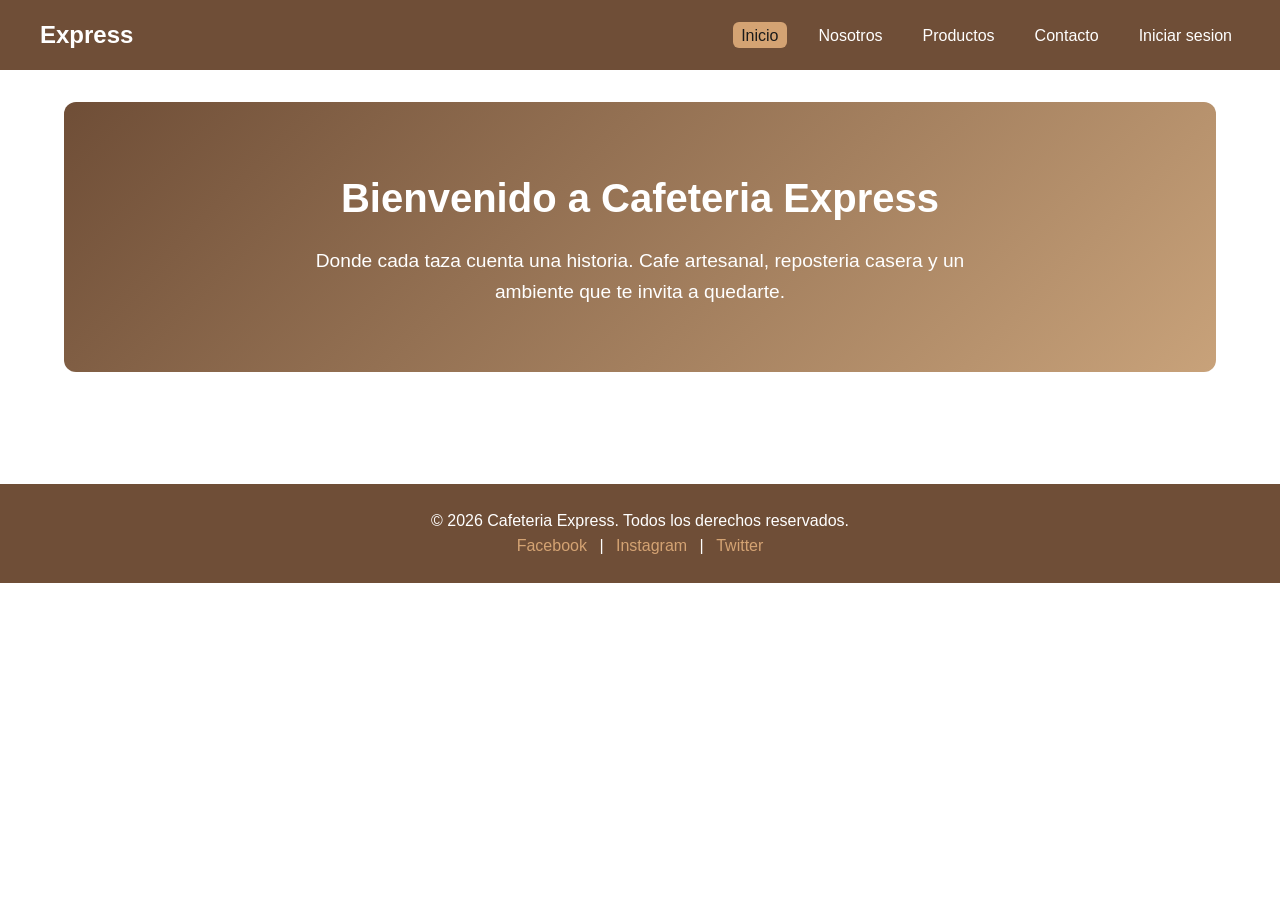
<file: index.html>
<!DOCTYPE html>
<html lang="es">
<head>
  <meta charset="UTF-8">
  <meta name="viewport" content="width=device-width, initial-scale=1.0">
  <meta name="description" content="Cafeteria Express: cafe artesanal, reposteria casera y un ambiente acogedor. Visitanos.">
  <meta name="robots" content="index, follow">
  <link rel="canonical" href="https://cafeteriaexpress.com/index.html">
  <title>Cafeteria Express | Inicio</title>
  <link rel="stylesheet" href="estilos.css">
</head>
<body>

  <header>
    <div class="header-contenedor">
      <a href="index.html" class="logo"> Express</a>
      <nav>
        <ul>
          <li><a href="index.html" class="activo">Inicio</a></li>
          <li><a href="nosotros.html">Nosotros</a></li>
          <li><a href="servicios.html">Productos</a></li>
          <li><a href="contacto.html">Contacto</a></li>
          <li><a href="login.html">Iniciar sesion</a></li>
        </ul>
      </nav>
    </div>
  </header>

  <main>
    <section class="hero">
      <h1>Bienvenido a Cafeteria Express</h1>
      <p>Donde cada taza cuenta una historia. Cafe artesanal, reposteria casera y un ambiente que te invita a quedarte.</p>
    </section>
  </main>

  <footer>
    <p>&copy; 2026 Cafeteria Express. Todos los derechos reservados.</p>
    <p>
      <a href="#">Facebook</a> |
      <a href="#">Instagram</a> |
      <a href="#">Twitter</a>
    </p>
  </footer>

</body>
</html>
</file>
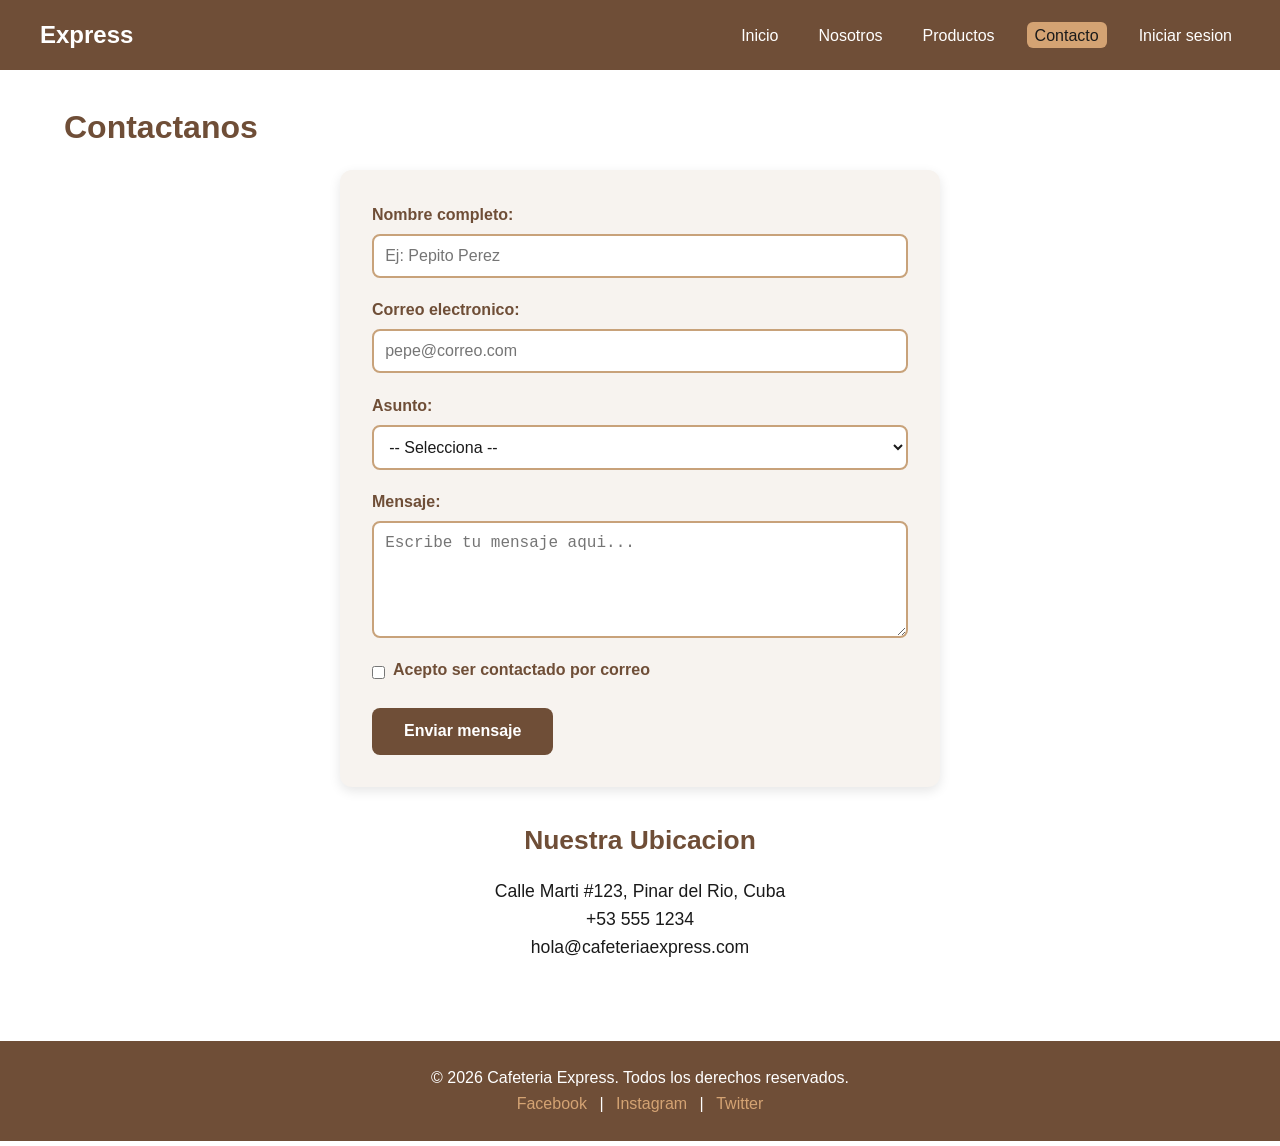
<file: contacto.html>
<!DOCTYPE html>
<html lang="es">
<head>
  <meta charset="UTF-8">
  <meta name="viewport" content="width=device-width, initial-scale=1.0">
  <meta name="description" content="Contactanos: formulario, direccion y horarios de Cafeteria Express.">
  <meta name="robots" content="index, follow">
  <link rel="canonical" href="https://cafeteriaexpress.com/contacto.html">
  <title>Contacto | Cafeteria Express</title>
  <link rel="stylesheet" href="estilos.css">
</head>
<body>

  <header>
    <div class="header-contenedor">
      <a href="index.html" class="logo"> Express</a>
      <nav>
        <ul>
          <li><a href="index.html">Inicio</a></li>
          <li><a href="nosotros.html">Nosotros</a></li>
          <li><a href="servicios.html">Productos</a></li>
          <li><a href="contacto.html" class="activo">Contacto</a></li>
          <li><a href="login.html">Iniciar sesion</a></li>
        </ul>
      </nav>
    </div>
  </header>

  <main>
    <h1>Contactanos</h1>

    <section class="formulario">
      <form action="#" method="post">
        <div class="campo">
          <label for="nombre">Nombre completo:</label>
          <input type="text" id="nombre" name="nombre" required placeholder="Ej: Pepito Perez">
        </div>

        <div class="campo">
          <label for="email">Correo electronico:</label>
          <input type="email" id="email" name="email" required placeholder="pepe@correo.com">
        </div>

        <div class="campo">
          <label for="asunto">Asunto:</label>
          <select id="asunto" name="asunto" required>
            <option value="">-- Selecciona --</option>
            <option value="reserva">Reserva de mesa</option>
            <option value="evento">Evento privado</option>
            <option value="sugerencia">Sugerencia</option>
            <option value="otro">Otro</option>
          </select>
        </div>

        <div class="campo">
          <label for="mensaje">Mensaje:</label>
          <textarea id="mensaje" name="mensaje" rows="5" required placeholder="Escribe tu mensaje aqui..."></textarea>
        </div>

        <div class="campo campo-checkbox">
          <input type="checkbox" id="acepto" name="acepto" required>
          <label for="acepto">Acepto ser contactado por correo</label>
        </div>

        <button type="submit">Enviar mensaje</button>
      </form>
    </section>

    <section class="info-contacto">
      <h2>Nuestra Ubicacion</h2>
      <p> Calle Marti #123, Pinar del Rio, Cuba</p>
      <p> +53 555 1234</p>
      <p> hola@cafeteriaexpress.com</p>
    </section>
  </main>

  <footer>
    <p>&copy; 2026 Cafeteria Express. Todos los derechos reservados.</p>
    <p>
      <a href="#">Facebook</a> |
      <a href="#">Instagram</a> |
      <a href="#">Twitter</a>
    </p>
  </footer>

</body>
</html>
</file>
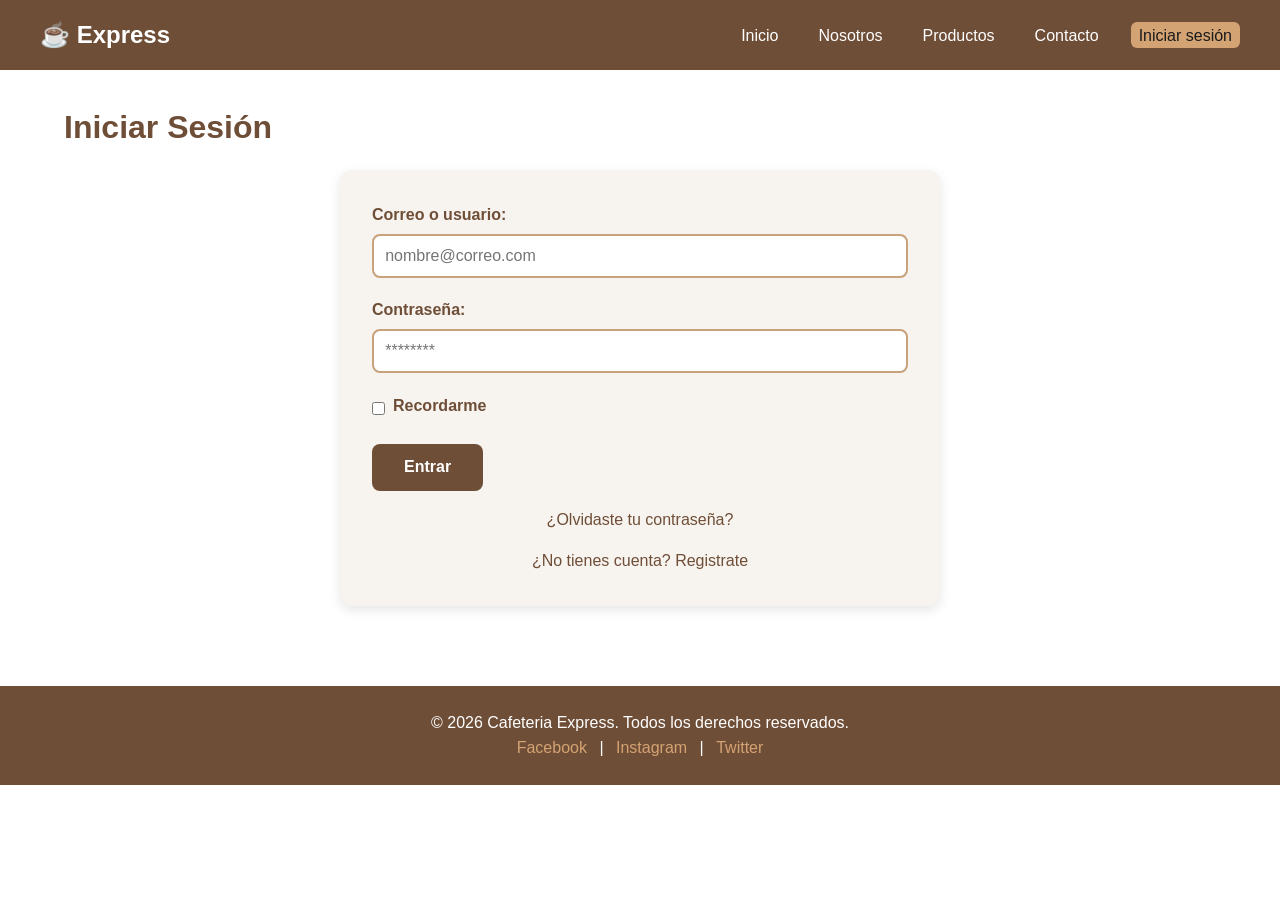
<file: login.html>
<!DOCTYPE html>
<html lang="es">
<head>
  <meta charset="UTF-8">
  <meta name="viewport" content="width=device-width, initial-scale=1.0">
  <meta name="description" content="Inicia sesión en tu cuenta de Cafetería Express.">
  <meta name="robots" content="noindex, nofollow">
  <link rel="canonical" href="https://cafeteriaexpress.com/login.html">
  <title>Iniciar Sesión | Cafetería Express</title>
  <link rel="stylesheet" href="estilos.css">
</head>
<body>

  <header>
    <div class="header-contenedor">
      <a href="index.html" class="logo">☕ Express</a>
      <nav>
        <ul>
          <li><a href="index.html">Inicio</a></li>
          <li><a href="nosotros.html">Nosotros</a></li>
          <li><a href="servicios.html">Productos</a></li>
          <li><a href="contacto.html">Contacto</a></li>
          <li><a href="login.html" class="activo">Iniciar sesión</a></li>
        </ul>
      </nav>
    </div>
  </header>

  <main>
    <h1>Iniciar Sesión</h1>

    <section class="formulario">
      <form action="#" method="post">
        <div class="campo">
          <label for="usuario">Correo o usuario:</label>
          <input type="text" id="usuario" name="usuario" required placeholder="nombre@correo.com">
        </div>

        <div class="campo">
          <label for="password">Contraseña:</label>
          <input type="password" id="password" name="password" required minlength="6" placeholder="********">
        </div>

        <div class="campo campo-checkbox">
          <input type="checkbox" id="recordarme" name="recordarme">
          <label for="recordarme">Recordarme</label>
        </div>

        <button type="submit">Entrar</button>
      </form>

      <a href="#" class="enlace-secundario">¿Olvidaste tu contraseña?</a>
      <a href="#" class="enlace-secundario">¿No tienes cuenta? Registrate</a>
    </section>
  </main>

  <footer>
    <p>&copy; 2026 Cafeteria Express. Todos los derechos reservados.</p>
    <p>
      <a href="#">Facebook</a> |
      <a href="#">Instagram</a> |
      <a href="#">Twitter</a>
    </p>
  </footer>

</body>
</html>
</file>
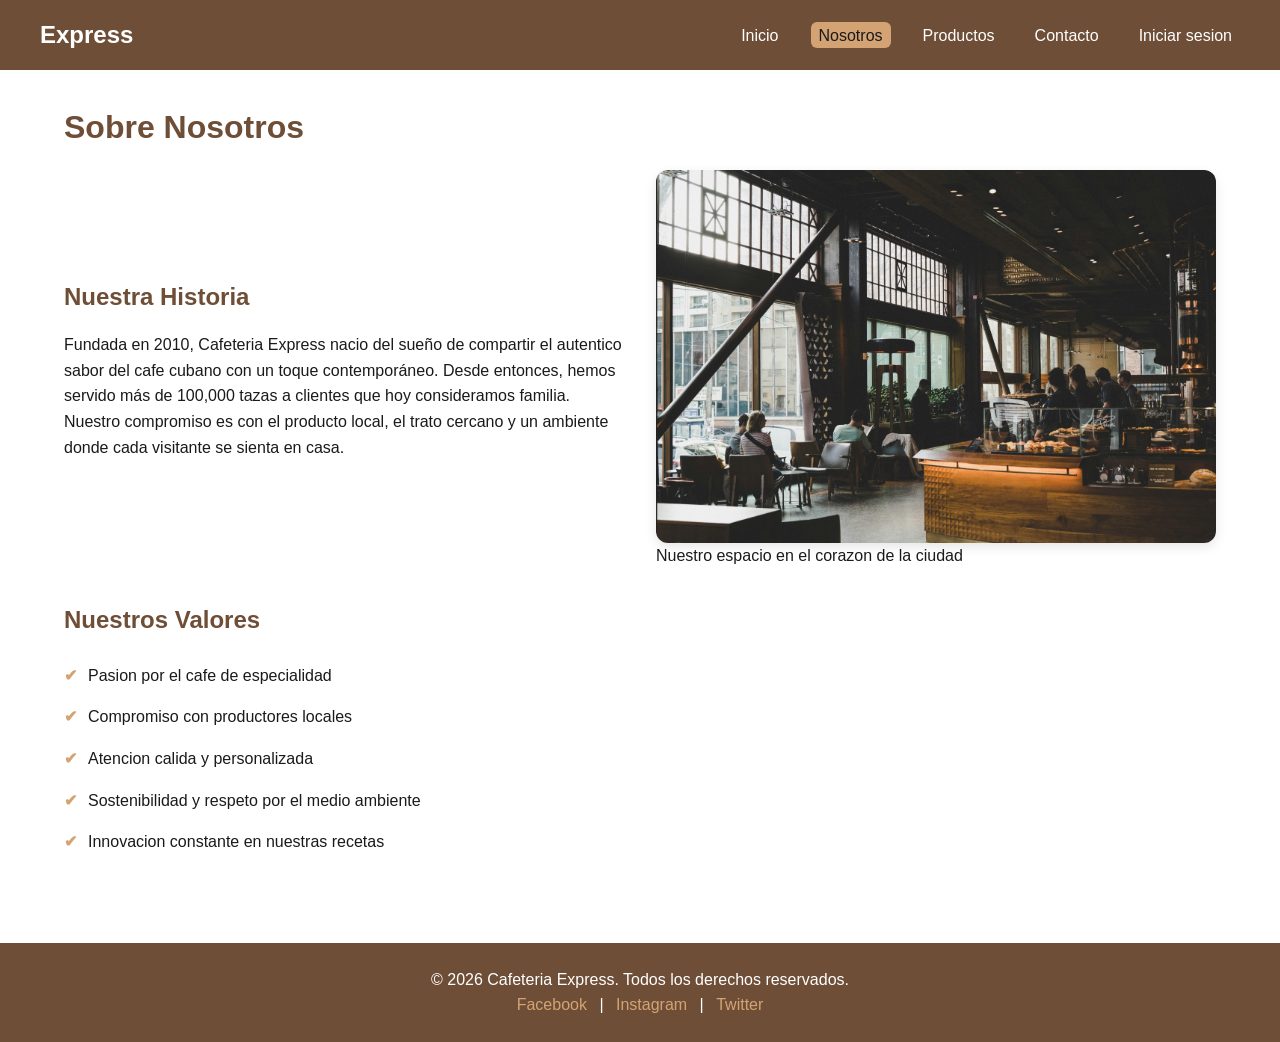
<file: nosotros.html>
<!DOCTYPE html>
<html lang="es">
<head>
  <meta charset="UTF-8">
  <meta name="viewport" content="width=device-width, initial-scale=1.0">
  <meta name="description" content="Conoce la historia, mision y valores de Cafeteria Express.">
  <meta name="robots" content="index, follow">
  <link rel="canonical" href="https://cafeteriaexpress.com/nosotros.html">
  <title>Sobre Nosotros | Cafeteria Express</title>
  <link rel="stylesheet" href="estilos.css">
</head>
<body>

  <header>
    <div class="header-contenedor">
      <a href="index.html" class="logo"> Express</a>
      <nav>
        <ul>
          <li><a href="index.html">Inicio</a></li>
          <li><a href="nosotros.html" class="activo">Nosotros</a></li>
          <li><a href="servicios.html">Productos</a></li>
          <li><a href="contacto.html">Contacto</a></li>
          <li><a href="login.html">Iniciar sesion</a></li>
        </ul>
      </nav>
    </div>
  </header>

  <main>
    <h1>Sobre Nosotros</h1>

    <section class="grid-nosotros">
      <div>
        <h2>Nuestra Historia</h2>
        <p>Fundada en 2010, Cafeteria Express nacio del sueño de compartir el autentico sabor del cafe cubano con un toque contemporáneo. Desde entonces, hemos servido más de 100,000 tazas a clientes que hoy consideramos familia.</p>
        <p>Nuestro compromiso es con el producto local, el trato cercano y un ambiente donde cada visitante se sienta en casa.</p>
      </div>
      <figure>
        <img src="img/nosotros.jpg" alt="Interior acogedor de la cafeteria con mesas de madera y luz calida">
        <figcaption>Nuestro espacio en el corazon de la ciudad</figcaption>
      </figure>
    </section>

    <section>
      <h2>Nuestros Valores</h2>
      <ul class="lista-valores">
        <li>Pasion por el cafe de especialidad</li>
        <li>Compromiso con productores locales</li>
        <li>Atencion calida y personalizada</li>
        <li>Sostenibilidad y respeto por el medio ambiente</li>
        <li>Innovacion constante en nuestras recetas</li>
      </ul>
    </section>
  </main>

  <footer>
    <p>&copy; 2026 Cafeteria Express. Todos los derechos reservados.</p>
    <p>
      <a href="#">Facebook</a> |
      <a href="#">Instagram</a> |
      <a href="#">Twitter</a>
    </p>
  </footer>

</body>
</html>
</file>
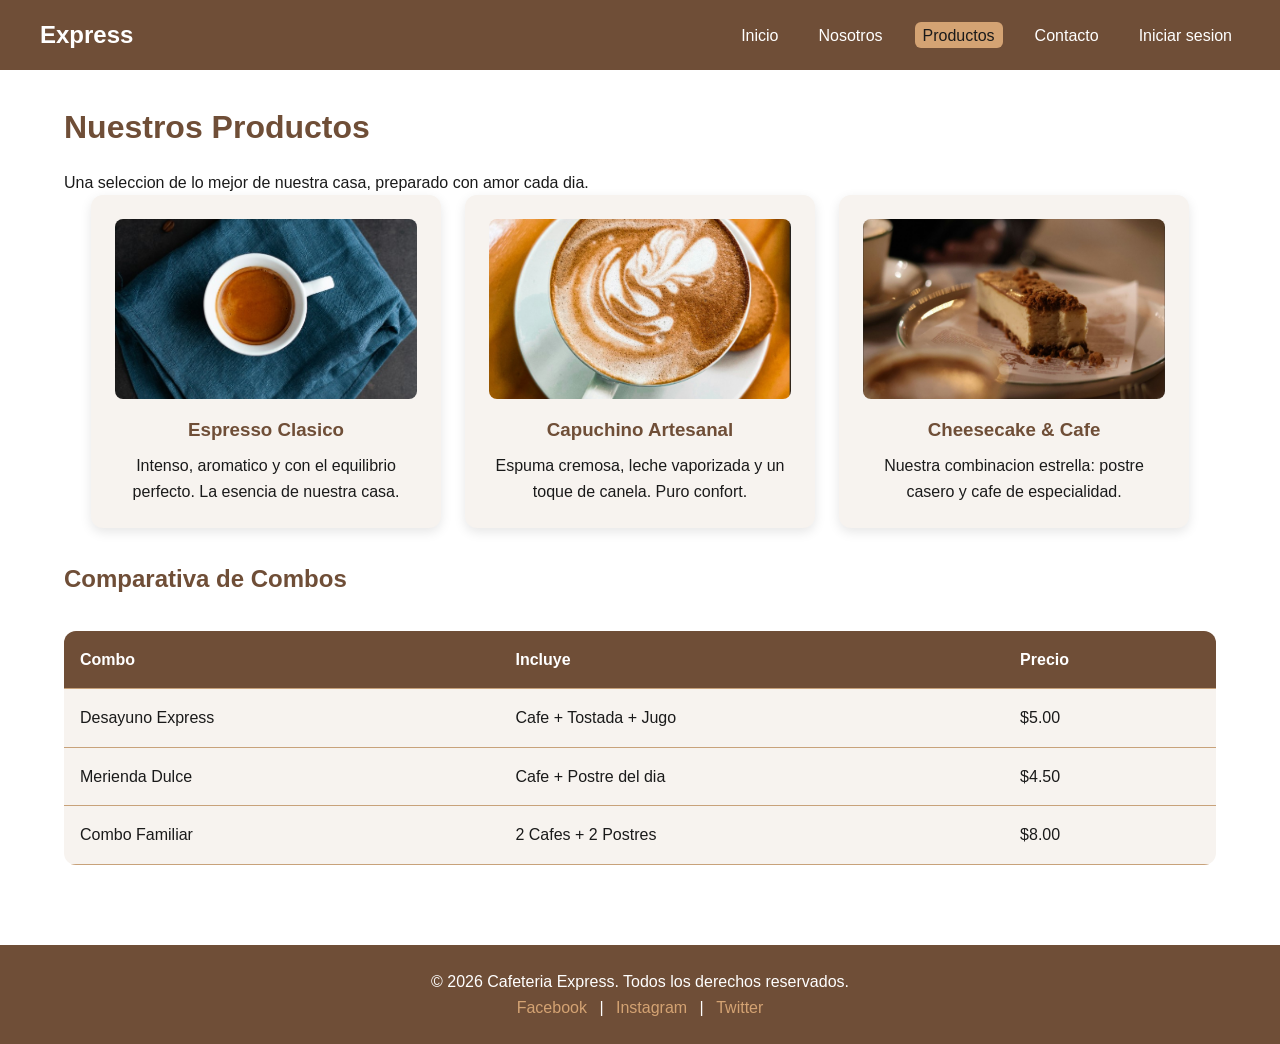
<file: servicios.html>
<!DOCTYPE html>
<html lang="es">
<head>
  <meta charset="UTF-8">
  <meta name="viewport" content="width=device-width, initial-scale=1.0">
  <meta name="description" content="Descubre nuestros productos: cafes, reposteria y combos especiales.">
  <meta name="robots" content="index, follow">
  <link rel="canonical" href="https://cafeteriaexpress.com/servicios.html">
  <title>Productos | Cafeteria Express</title>
  <link rel="stylesheet" href="estilos.css">
</head>
<body>

  <header>
    <div class="header-contenedor">
      <a href="index.html" class="logo"> Express</a>
      <nav>
        <ul>
          <li><a href="index.html">Inicio</a></li>
          <li><a href="nosotros.html">Nosotros</a></li>
          <li><a href="servicios.html" class="activo">Productos</a></li>
          <li><a href="contacto.html">Contacto</a></li>
          <li><a href="login.html">Iniciar sesion</a></li>
        </ul>
      </nav>
    </div>
  </header>

  <main>
    <h1>Nuestros Productos</h1>
    <p>Una seleccion de lo mejor de nuestra casa, preparado con amor cada dia.</p>

    <section class="grid-tarjetas">
      <article class="tarjeta">
        <img src="img/cafe1.jpg" alt="Taza de cafe espresso con espuma dorada">
        <h3>Espresso Clasico</h3>
        <p>Intenso, aromatico y con el equilibrio perfecto. La esencia de nuestra casa.</p>
      </article>

      <article class="tarjeta">
        <img src="img/cafe2.jpg" alt="Capuchino con arte latte en forma de corazon">
        <h3>Capuchino Artesanal</h3>
        <p>Espuma cremosa, leche vaporizada y un toque de canela. Puro confort.</p>
      </article>

      <article class="tarjeta">
        <img src="img/cafe3.jpg" alt="Porcion de cheesecake de frutos rojos junto a un cafe">
        <h3>Cheesecake & Cafe</h3>
        <p>Nuestra combinacion estrella: postre casero y cafe de especialidad.</p>
      </article>
    </section>

    <section>
      <h2>Comparativa de Combos</h2>
      <table>
        <thead>
          <tr>
            <th>Combo</th>
            <th>Incluye</th>
            <th>Precio</th>
          </tr>
        </thead>
        <tbody>
          <tr>
            <td>Desayuno Express</td>
            <td>Cafe + Tostada + Jugo</td>
            <td>$5.00</td>
          </tr>
          <tr>
            <td>Merienda Dulce</td>
            <td>Cafe + Postre del dia</td>
            <td>$4.50</td>
          </tr>
          <tr>
            <td>Combo Familiar</td>
            <td>2 Cafes + 2 Postres</td>
            <td>$8.00</td>
          </tr>
        </tbody>
      </table>
    </section>
  </main>

  <footer>
    <p>&copy; 2026 Cafeteria Express. Todos los derechos reservados.</p>
    <p>
      <a href="#">Facebook</a> |
      <a href="#">Instagram</a> |
      <a href="#">Twitter</a>
    </p>
  </footer>

</body>
</html>
</file>
<file: estilos.css>
:root {
  --color-fondo: #ffffff;
  --color-texto: #1a1a1a;
  --color-primario: #6f4e37;
  --color-secundario: #c8a27a;
  --color-acento: #d4a373;
  --color-tarjeta: #f7f3ef;
  --sombra: 0 4px 12px rgba(0,0,0,0.1);
  --radio: 12px;
}

@media (prefers-color-scheme: dark) {
  :root {
    --color-fondo: #121212;
    --color-texto: #f0f0f0;
    --color-primario: #c8a27a;
    --color-secundario: #6f4e37;
    --color-acento: #d4a373;
    --color-tarjeta: #1e1e1e;
    --sombra: 0 4px 12px rgba(0,0,0,0.5);
  }
}

* {
  margin: 0;
  padding: 0;
  box-sizing: border-box;
}

body {
  font-family: 'Segoe UI', Tahoma, sans-serif;
  background-color: var(--color-fondo);
  color: var(--color-texto);
  line-height: 1.6;
  transition: background-color 0.3s ease, color 0.3s ease;
}

img {
  max-width: 100%;
  display: block;
}

header {
  background-color: var(--color-primario);
  color: #fff;
  padding: 1rem 2rem;
}

.header-contenedor {
  display: flex;
  justify-content: space-between;
  align-items: center;
  max-width: 1200px;
  margin: 0 auto;
  flex-wrap: wrap;
  gap: 1rem;
}

.logo {
  font-size: 1.5rem;
  font-weight: bold;
  color: #fff;
  text-decoration: none;
}

nav ul {
  display: flex;
  gap: 1.5rem;
  list-style: none;
  flex-wrap: wrap;
}

nav a {
  color: #fff;
  text-decoration: none;
  font-weight: 500;
  padding: 0.3rem 0.5rem;
  border-radius: 6px;
  transition: background 0.3s ease, color 0.3s ease;
}

nav a:hover,
nav a.activo {
  background-color: var(--color-acento);
  color: #1a1a1a;
}

main {
  max-width: 1200px;
  margin: 0 auto;
  padding: 2rem 1.5rem;
}

h1, h2, h3 {
  color: var(--color-primario);
  margin-bottom: 1rem;
}

.hero {
  background: linear-gradient(135deg, var(--color-primario), var(--color-secundario));
  color: #fff;
  padding: 4rem 2rem;
  border-radius: var(--radio);
  text-align: center;
  margin-bottom: 2rem;
  animation: fadeIn 1.2s ease-out forwards;
}

.hero h1 {
  font-size: 2.5rem;
  color: #fff;
  margin-bottom: 1rem;
}

.hero p {
  font-size: 1.2rem;
  max-width: 700px;
  margin: 0 auto;
}

@keyframes fadeIn {
  0% {
    opacity: 0;
    transform: translateY(30px);
  }
  100% {
    opacity: 1;
    transform: translateY(0);
  }
}

.grid-nosotros {
  display: grid;
  grid-template-columns: 1fr 1fr;
  gap: 2rem;
  align-items: center;
  margin-bottom: 2rem;
}

.grid-nosotros img {
  border-radius: var(--radio);
  box-shadow: var(--sombra);
}

.lista-valores {
  list-style: none;
  margin-top: 1rem;
}

.lista-valores li {
  padding: 0.5rem 0;
  padding-left: 1.5rem;
  position: relative;
}

.lista-valores li::before {
  content: "✔";
  color: var(--color-acento);
  position: absolute;
  left: 0;
  font-weight: bold;
}

.grid-tarjetas {
  display: flex;
  flex-wrap: wrap;
  gap: 1.5rem;
  justify-content: center;
  margin-bottom: 2rem;
}

.tarjeta {
  background-color: var(--color-tarjeta);
  border-radius: var(--radio);
  box-shadow: var(--sombra);
  padding: 1.5rem;
  flex: 1 1 280px;
  max-width: 350px;
  text-align: center;
  transition: transform 0.3s ease, box-shadow 0.3s ease;
}

.tarjeta:hover {
  transform: translateY(-8px) scale(1.03);
  box-shadow: 0 10px 25px rgba(0,0,0,0.2);
}

.tarjeta img {
  width: 100%;
  height: 180px;
  object-fit: cover;
  border-radius: 8px;
  margin-bottom: 1rem;
}

.tarjeta h3 {
  margin-bottom: 0.5rem;
}

table {
  width: 100%;
  border-collapse: collapse;
  margin-top: 2rem;
  background-color: var(--color-tarjeta);
  border-radius: var(--radio);
  overflow: hidden;
}

th, td {
  padding: 1rem;
  text-align: left;
  border-bottom: 1px solid var(--color-secundario);
}

th {
  background-color: var(--color-primario);
  color: #fff;
}

.formulario {
  max-width: 600px;
  margin: 0 auto;
  background-color: var(--color-tarjeta);
  padding: 2rem;
  border-radius: var(--radio);
  box-shadow: var(--sombra);
}

.campo {
  margin-bottom: 1.2rem;
  display: flex;
  flex-direction: column;
}

.campo label {
  font-weight: 600;
  margin-bottom: 0.4rem;
  color: var(--color-primario);
}

.campo input,
.campo select,
.campo textarea {
  padding: 0.7rem;
  border: 2px solid var(--color-secundario);
  border-radius: 8px;
  font-size: 1rem;
  background-color: var(--color-fondo);
  color: var(--color-texto);
  transition: border-color 0.3s ease, box-shadow 0.3s ease;
}

.campo input:focus,
.campo select:focus,
.campo textarea:focus {
  outline: none;
  border-color: var(--color-acento);
  box-shadow: 0 0 0 3px rgba(212,163,115,0.3);
}

.campo-checkbox {
  flex-direction: row;
  align-items: center;
  gap: 0.5rem;
}

button[type="submit"] {
  background-color: var(--color-primario);
  color: #fff;
  padding: 0.9rem 2rem;
  border: none;
  border-radius: 8px;
  font-size: 1rem;
  font-weight: 600;
  cursor: pointer;
  transition: background 0.3s ease, transform 0.2s ease;
}

button[type="submit"]:hover {
  background-color: var(--color-acento);
  color: #1a1a1a;
  transform: scale(1.05);
}

.enlace-secundario {
  display: block;
  text-align: center;
  margin-top: 1rem;
  color: var(--color-primario);
  text-decoration: none;
}

.enlace-secundario:hover {
  text-decoration: underline;
}

.info-contacto {
  text-align: center;
  margin-top: 2rem;
  font-size: 1.1rem;
}

footer {
  background-color: var(--color-primario);
  color: #fff;
  text-align: center;
  padding: 1.5rem;
  margin-top: 3rem;
}

footer a {
  color: var(--color-acento);
  text-decoration: none;
  margin: 0 0.5rem;
}

footer a:hover {
  text-decoration: underline;
}

@media (max-width: 768px) {
  .grid-nosotros {
    grid-template-columns: 1fr;
  }

  .hero h1 {
    font-size: 1.8rem;
  }

  nav ul {
    gap: 0.8rem;
  }

  .header-contenedor {
    flex-direction: column;
    text-align: center;
  }
}
</file>
